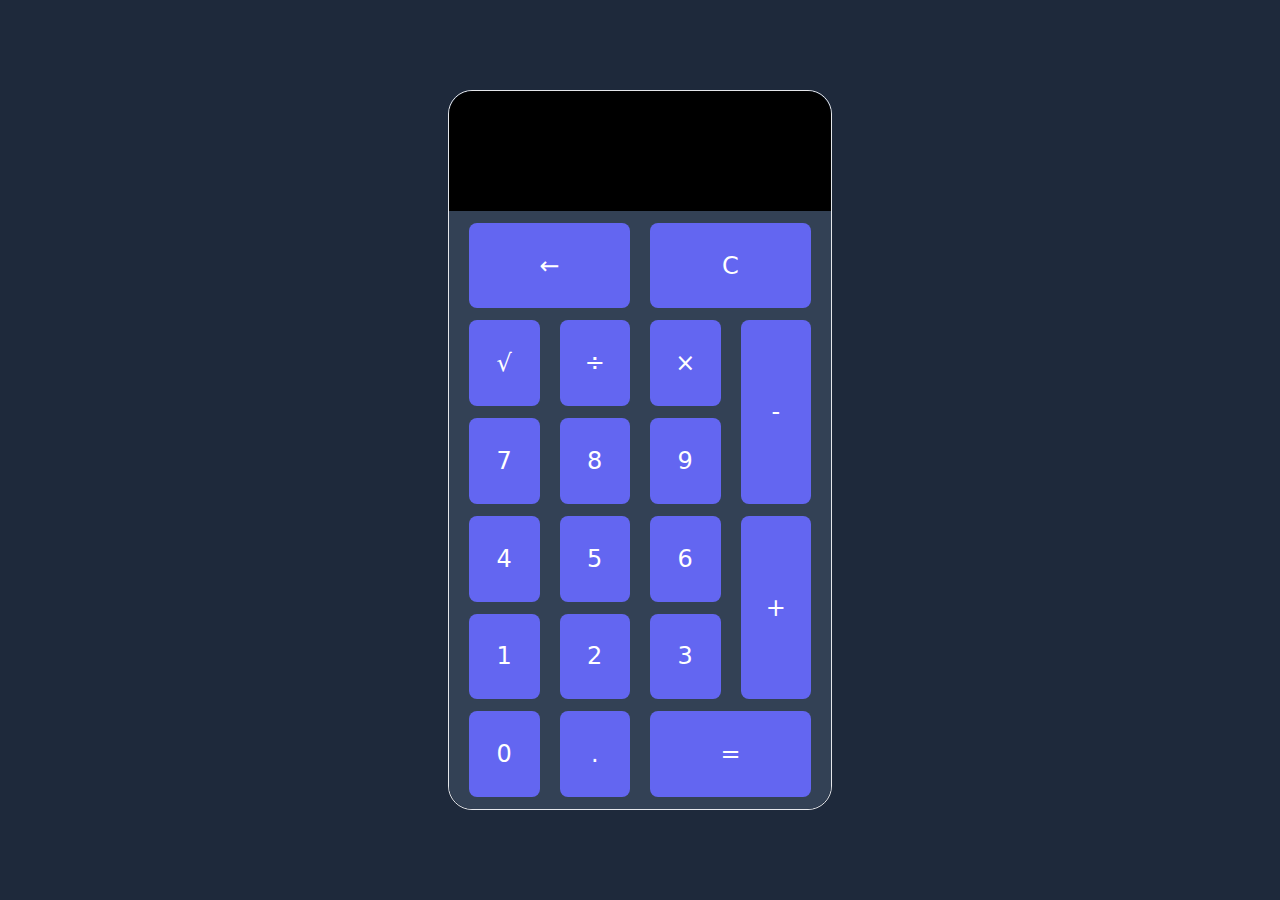
<file: index.html>
<!DOCTYPE html>
<html lang="en">
<head>
    <meta charset="UTF-8">
    <meta name="viewport" content="width=device-width, initial-scale=1.0">
    <title>Calculator</title>
    <link rel="stylesheet" href="./style.css">
</head>
<body>

    <div class="h-screen flex justify-center items-center bg-slate-800">
        <div class="w-80 h-[66vh] md:w-96 md:h-[80vh] border rounded-3xl">
            <!-- calculator head -->
            <div class="w-full h-1/6 bg-black flex items-center justify-end rounded-t-3xl">
                <span id="result" class="text-white text-5xl px-3 overflow-hidden"></span>
            </div>
            <!-- calculator body  -->
            <div class="bg-slate-700 h-5/6 rounded-b-3xl">
                <div class="grid grid-rows-6 grid-cols-4 h-full gap-x-5 gap-y-3 px-5 py-3 text-center text-white font-medium text-2xl">
                    <div id="back" class="col-span-2 bg-indigo-500 rounded-lg flex items-center justify-center hover:bg-indigo-600 cursor-pointer ">&larr;</div>
                    <div id="clear" class="col-span-2 bg-indigo-500 rounded-lg flex items-center justify-center hover:bg-indigo-600 cursor-pointer ">C</div>
                    <div id="sqrt" class="bg-indigo-500 rounded-lg flex items-center justify-center hover:bg-indigo-600 cursor-pointer ">&Sqrt;</div>
                    <div id="divide" class="bg-indigo-500 rounded-lg flex items-center justify-center hover:bg-indigo-600 cursor-pointer ">&divide;</div>
                    <div id="multiply" class="bg-indigo-500 rounded-lg flex items-center justify-center hover:bg-indigo-600 cursor-pointer ">&times;</div>
                    <div id="boxes" class="row-span-2 bg-indigo-500 rounded-lg flex items-center justify-center hover:bg-indigo-600 cursor-pointer ">-</div>
                    <div id="boxes" class="bg-indigo-500 rounded-lg flex items-center justify-center hover:bg-indigo-600 cursor-pointer ">7</div>
                    <div id="boxes" class="bg-indigo-500 rounded-lg flex items-center justify-center hover:bg-indigo-600 cursor-pointer ">8</div>
                    <div id="boxes" class="bg-indigo-500 rounded-lg flex items-center justify-center hover:bg-indigo-600 cursor-pointer ">9</div>
                    <div id="boxes" class="bg-indigo-500 rounded-lg flex items-center justify-center hover:bg-indigo-600 cursor-pointer ">4</div>
                    <div id="boxes" class="bg-indigo-500 rounded-lg flex items-center justify-center hover:bg-indigo-600 cursor-pointer ">5</div>
                    <div id="boxes" class="bg-indigo-500 rounded-lg flex items-center justify-center hover:bg-indigo-600 cursor-pointer ">6</div>
                    <div id="boxes" class="row-span-2 bg-indigo-500 rounded-lg flex items-center justify-center hover:bg-indigo-600 cursor-pointer ">+</div>
                    <div id="boxes" class="bg-indigo-500 rounded-lg flex items-center justify-center hover:bg-indigo-600 cursor-pointer ">1</div>
                    <div id="boxes" class="bg-indigo-500 rounded-lg flex items-center justify-center hover:bg-indigo-600 cursor-pointer ">2</div>
                    <div id="boxes" class="bg-indigo-500 rounded-lg flex items-center justify-center hover:bg-indigo-600 cursor-pointer ">3</div>
                    <div id="boxes" class="bg-indigo-500 rounded-lg flex items-center justify-center hover:bg-indigo-600 cursor-pointer ">0</div>
                    <div id="boxes" class="bg-indigo-500 rounded-lg flex items-center justify-center hover:bg-indigo-600 cursor-pointer ">.</div>
                    <div id="equal" class="col-span-2 bg-indigo-500 rounded-lg flex items-center justify-center hover:bg-indigo-600 cursor-pointer ">=</div>
                </div>
            </div>
        </div>
    </div>

<script src="./script.js"></script>
</body>
</html>
</file>
<file: style.css>
*, ::before, ::after {
  --tw-border-spacing-x: 0;
  --tw-border-spacing-y: 0;
  --tw-translate-x: 0;
  --tw-translate-y: 0;
  --tw-rotate: 0;
  --tw-skew-x: 0;
  --tw-skew-y: 0;
  --tw-scale-x: 1;
  --tw-scale-y: 1;
  --tw-pan-x:  ;
  --tw-pan-y:  ;
  --tw-pinch-zoom:  ;
  --tw-scroll-snap-strictness: proximity;
  --tw-gradient-from-position:  ;
  --tw-gradient-via-position:  ;
  --tw-gradient-to-position:  ;
  --tw-ordinal:  ;
  --tw-slashed-zero:  ;
  --tw-numeric-figure:  ;
  --tw-numeric-spacing:  ;
  --tw-numeric-fraction:  ;
  --tw-ring-inset:  ;
  --tw-ring-offset-width: 0px;
  --tw-ring-offset-color: #fff;
  --tw-ring-color: rgb(59 130 246 / 0.5);
  --tw-ring-offset-shadow: 0 0 #0000;
  --tw-ring-shadow: 0 0 #0000;
  --tw-shadow: 0 0 #0000;
  --tw-shadow-colored: 0 0 #0000;
  --tw-blur:  ;
  --tw-brightness:  ;
  --tw-contrast:  ;
  --tw-grayscale:  ;
  --tw-hue-rotate:  ;
  --tw-invert:  ;
  --tw-saturate:  ;
  --tw-sepia:  ;
  --tw-drop-shadow:  ;
  --tw-backdrop-blur:  ;
  --tw-backdrop-brightness:  ;
  --tw-backdrop-contrast:  ;
  --tw-backdrop-grayscale:  ;
  --tw-backdrop-hue-rotate:  ;
  --tw-backdrop-invert:  ;
  --tw-backdrop-opacity:  ;
  --tw-backdrop-saturate:  ;
  --tw-backdrop-sepia:  ;
  --tw-contain-size:  ;
  --tw-contain-layout:  ;
  --tw-contain-paint:  ;
  --tw-contain-style:  ;
}

::backdrop {
  --tw-border-spacing-x: 0;
  --tw-border-spacing-y: 0;
  --tw-translate-x: 0;
  --tw-translate-y: 0;
  --tw-rotate: 0;
  --tw-skew-x: 0;
  --tw-skew-y: 0;
  --tw-scale-x: 1;
  --tw-scale-y: 1;
  --tw-pan-x:  ;
  --tw-pan-y:  ;
  --tw-pinch-zoom:  ;
  --tw-scroll-snap-strictness: proximity;
  --tw-gradient-from-position:  ;
  --tw-gradient-via-position:  ;
  --tw-gradient-to-position:  ;
  --tw-ordinal:  ;
  --tw-slashed-zero:  ;
  --tw-numeric-figure:  ;
  --tw-numeric-spacing:  ;
  --tw-numeric-fraction:  ;
  --tw-ring-inset:  ;
  --tw-ring-offset-width: 0px;
  --tw-ring-offset-color: #fff;
  --tw-ring-color: rgb(59 130 246 / 0.5);
  --tw-ring-offset-shadow: 0 0 #0000;
  --tw-ring-shadow: 0 0 #0000;
  --tw-shadow: 0 0 #0000;
  --tw-shadow-colored: 0 0 #0000;
  --tw-blur:  ;
  --tw-brightness:  ;
  --tw-contrast:  ;
  --tw-grayscale:  ;
  --tw-hue-rotate:  ;
  --tw-invert:  ;
  --tw-saturate:  ;
  --tw-sepia:  ;
  --tw-drop-shadow:  ;
  --tw-backdrop-blur:  ;
  --tw-backdrop-brightness:  ;
  --tw-backdrop-contrast:  ;
  --tw-backdrop-grayscale:  ;
  --tw-backdrop-hue-rotate:  ;
  --tw-backdrop-invert:  ;
  --tw-backdrop-opacity:  ;
  --tw-backdrop-saturate:  ;
  --tw-backdrop-sepia:  ;
  --tw-contain-size:  ;
  --tw-contain-layout:  ;
  --tw-contain-paint:  ;
  --tw-contain-style:  ;
}

/*
! tailwindcss v3.4.17 | MIT License | https://tailwindcss.com
*/

/*
1. Prevent padding and border from affecting element width. (https://github.com/mozdevs/cssremedy/issues/4)
2. Allow adding a border to an element by just adding a border-width. (https://github.com/tailwindcss/tailwindcss/pull/116)
*/

*,
::before,
::after {
  box-sizing: border-box;
  /* 1 */
  border-width: 0;
  /* 2 */
  border-style: solid;
  /* 2 */
  border-color: #e5e7eb;
  /* 2 */
}

::before,
::after {
  --tw-content: '';
}

/*
1. Use a consistent sensible line-height in all browsers.
2. Prevent adjustments of font size after orientation changes in iOS.
3. Use a more readable tab size.
4. Use the user's configured `sans` font-family by default.
5. Use the user's configured `sans` font-feature-settings by default.
6. Use the user's configured `sans` font-variation-settings by default.
7. Disable tap highlights on iOS
*/

html,
:host {
  line-height: 1.5;
  /* 1 */
  -webkit-text-size-adjust: 100%;
  /* 2 */
  -moz-tab-size: 4;
  /* 3 */
  -o-tab-size: 4;
     tab-size: 4;
  /* 3 */
  font-family: ui-sans-serif, system-ui, sans-serif, "Apple Color Emoji", "Segoe UI Emoji", "Segoe UI Symbol", "Noto Color Emoji";
  /* 4 */
  font-feature-settings: normal;
  /* 5 */
  font-variation-settings: normal;
  /* 6 */
  -webkit-tap-highlight-color: transparent;
  /* 7 */
}

/*
1. Remove the margin in all browsers.
2. Inherit line-height from `html` so users can set them as a class directly on the `html` element.
*/

body {
  margin: 0;
  /* 1 */
  line-height: inherit;
  /* 2 */
}

/*
1. Add the correct height in Firefox.
2. Correct the inheritance of border color in Firefox. (https://bugzilla.mozilla.org/show_bug.cgi?id=190655)
3. Ensure horizontal rules are visible by default.
*/

hr {
  height: 0;
  /* 1 */
  color: inherit;
  /* 2 */
  border-top-width: 1px;
  /* 3 */
}

/*
Add the correct text decoration in Chrome, Edge, and Safari.
*/

abbr:where([title]) {
  -webkit-text-decoration: underline dotted;
          text-decoration: underline dotted;
}

/*
Remove the default font size and weight for headings.
*/

h1,
h2,
h3,
h4,
h5,
h6 {
  font-size: inherit;
  font-weight: inherit;
}

/*
Reset links to optimize for opt-in styling instead of opt-out.
*/

a {
  color: inherit;
  text-decoration: inherit;
}

/*
Add the correct font weight in Edge and Safari.
*/

b,
strong {
  font-weight: bolder;
}

/*
1. Use the user's configured `mono` font-family by default.
2. Use the user's configured `mono` font-feature-settings by default.
3. Use the user's configured `mono` font-variation-settings by default.
4. Correct the odd `em` font sizing in all browsers.
*/

code,
kbd,
samp,
pre {
  font-family: ui-monospace, SFMono-Regular, Menlo, Monaco, Consolas, "Liberation Mono", "Courier New", monospace;
  /* 1 */
  font-feature-settings: normal;
  /* 2 */
  font-variation-settings: normal;
  /* 3 */
  font-size: 1em;
  /* 4 */
}

/*
Add the correct font size in all browsers.
*/

small {
  font-size: 80%;
}

/*
Prevent `sub` and `sup` elements from affecting the line height in all browsers.
*/

sub,
sup {
  font-size: 75%;
  line-height: 0;
  position: relative;
  vertical-align: baseline;
}

sub {
  bottom: -0.25em;
}

sup {
  top: -0.5em;
}

/*
1. Remove text indentation from table contents in Chrome and Safari. (https://bugs.chromium.org/p/chromium/issues/detail?id=999088, https://bugs.webkit.org/show_bug.cgi?id=201297)
2. Correct table border color inheritance in all Chrome and Safari. (https://bugs.chromium.org/p/chromium/issues/detail?id=935729, https://bugs.webkit.org/show_bug.cgi?id=195016)
3. Remove gaps between table borders by default.
*/

table {
  text-indent: 0;
  /* 1 */
  border-color: inherit;
  /* 2 */
  border-collapse: collapse;
  /* 3 */
}

/*
1. Change the font styles in all browsers.
2. Remove the margin in Firefox and Safari.
3. Remove default padding in all browsers.
*/

button,
input,
optgroup,
select,
textarea {
  font-family: inherit;
  /* 1 */
  font-feature-settings: inherit;
  /* 1 */
  font-variation-settings: inherit;
  /* 1 */
  font-size: 100%;
  /* 1 */
  font-weight: inherit;
  /* 1 */
  line-height: inherit;
  /* 1 */
  letter-spacing: inherit;
  /* 1 */
  color: inherit;
  /* 1 */
  margin: 0;
  /* 2 */
  padding: 0;
  /* 3 */
}

/*
Remove the inheritance of text transform in Edge and Firefox.
*/

button,
select {
  text-transform: none;
}

/*
1. Correct the inability to style clickable types in iOS and Safari.
2. Remove default button styles.
*/

button,
input:where([type='button']),
input:where([type='reset']),
input:where([type='submit']) {
  -webkit-appearance: button;
  /* 1 */
  background-color: transparent;
  /* 2 */
  background-image: none;
  /* 2 */
}

/*
Use the modern Firefox focus style for all focusable elements.
*/

:-moz-focusring {
  outline: auto;
}

/*
Remove the additional `:invalid` styles in Firefox. (https://github.com/mozilla/gecko-dev/blob/2f9eacd9d3d995c937b4251a5557d95d494c9be1/layout/style/res/forms.css#L728-L737)
*/

:-moz-ui-invalid {
  box-shadow: none;
}

/*
Add the correct vertical alignment in Chrome and Firefox.
*/

progress {
  vertical-align: baseline;
}

/*
Correct the cursor style of increment and decrement buttons in Safari.
*/

::-webkit-inner-spin-button,
::-webkit-outer-spin-button {
  height: auto;
}

/*
1. Correct the odd appearance in Chrome and Safari.
2. Correct the outline style in Safari.
*/

[type='search'] {
  -webkit-appearance: textfield;
  /* 1 */
  outline-offset: -2px;
  /* 2 */
}

/*
Remove the inner padding in Chrome and Safari on macOS.
*/

::-webkit-search-decoration {
  -webkit-appearance: none;
}

/*
1. Correct the inability to style clickable types in iOS and Safari.
2. Change font properties to `inherit` in Safari.
*/

::-webkit-file-upload-button {
  -webkit-appearance: button;
  /* 1 */
  font: inherit;
  /* 2 */
}

/*
Add the correct display in Chrome and Safari.
*/

summary {
  display: list-item;
}

/*
Removes the default spacing and border for appropriate elements.
*/

blockquote,
dl,
dd,
h1,
h2,
h3,
h4,
h5,
h6,
hr,
figure,
p,
pre {
  margin: 0;
}

fieldset {
  margin: 0;
  padding: 0;
}

legend {
  padding: 0;
}

ol,
ul,
menu {
  list-style: none;
  margin: 0;
  padding: 0;
}

/*
Reset default styling for dialogs.
*/

dialog {
  padding: 0;
}

/*
Prevent resizing textareas horizontally by default.
*/

textarea {
  resize: vertical;
}

/*
1. Reset the default placeholder opacity in Firefox. (https://github.com/tailwindlabs/tailwindcss/issues/3300)
2. Set the default placeholder color to the user's configured gray 400 color.
*/

input::-moz-placeholder, textarea::-moz-placeholder {
  opacity: 1;
  /* 1 */
  color: #9ca3af;
  /* 2 */
}

input::placeholder,
textarea::placeholder {
  opacity: 1;
  /* 1 */
  color: #9ca3af;
  /* 2 */
}

/*
Set the default cursor for buttons.
*/

button,
[role="button"] {
  cursor: pointer;
}

/*
Make sure disabled buttons don't get the pointer cursor.
*/

:disabled {
  cursor: default;
}

/*
1. Make replaced elements `display: block` by default. (https://github.com/mozdevs/cssremedy/issues/14)
2. Add `vertical-align: middle` to align replaced elements more sensibly by default. (https://github.com/jensimmons/cssremedy/issues/14#issuecomment-634934210)
   This can trigger a poorly considered lint error in some tools but is included by design.
*/

img,
svg,
video,
canvas,
audio,
iframe,
embed,
object {
  display: block;
  /* 1 */
  vertical-align: middle;
  /* 2 */
}

/*
Constrain images and videos to the parent width and preserve their intrinsic aspect ratio. (https://github.com/mozdevs/cssremedy/issues/14)
*/

img,
video {
  max-width: 100%;
  height: auto;
}

/* Make elements with the HTML hidden attribute stay hidden by default */

[hidden]:where(:not([hidden="until-found"])) {
  display: none;
}

.container {
  width: 100%;
}

@media (min-width: 640px) {
  .container {
    max-width: 640px;
  }
}

@media (min-width: 768px) {
  .container {
    max-width: 768px;
  }
}

@media (min-width: 1024px) {
  .container {
    max-width: 1024px;
  }
}

@media (min-width: 1280px) {
  .container {
    max-width: 1280px;
  }
}

@media (min-width: 1536px) {
  .container {
    max-width: 1536px;
  }
}

.col-span-2 {
  grid-column: span 2 / span 2;
}

.row-span-2 {
  grid-row: span 2 / span 2;
}

.m-1 {
  margin: 0.25rem;
}

.m-2 {
  margin: 0.5rem;
}

.m-11 {
  margin: 2.75rem;
}

.m-5 {
  margin: 1.25rem;
}

.my-auto {
  margin-top: auto;
  margin-bottom: auto;
}

.mx-5 {
  margin-left: 1.25rem;
  margin-right: 1.25rem;
}

.my-3 {
  margin-top: 0.75rem;
  margin-bottom: 0.75rem;
}

.mx-3 {
  margin-left: 0.75rem;
  margin-right: 0.75rem;
}

.my-1 {
  margin-top: 0.25rem;
  margin-bottom: 0.25rem;
}

.flex {
  display: flex;
}

.grid {
  display: grid;
}

.h-full {
  height: 100%;
}

.h-48 {
  height: 12rem;
}

.h-96 {
  height: 24rem;
}

.h-screen {
  height: 100vh;
}

.h-\[32rem\] {
  height: 32rem;
}

.h-\[50rem\] {
  height: 50rem;
}

.h-svh {
  height: 100svh;
}

.h-\[70vh\] {
  height: 70vh;
}

.h-\[80vh\] {
  height: 80vh;
}

.h-5 {
  height: 1.25rem;
}

.h-20 {
  height: 5rem;
}

.h-auto {
  height: auto;
}

.h-1\/5 {
  height: 20%;
}

.h-2\/5 {
  height: 40%;
}

.h-1\/4 {
  height: 25%;
}

.h-1\/6 {
  height: 16.666667%;
}

.h-5\/6 {
  height: 83.333333%;
}

.h-\[66vh\] {
  height: 66vh;
}

.w-96 {
  width: 24rem;
}

.w-4\/6 {
  width: 66.666667%;
}

.w-full {
  width: 100%;
}

.w-80 {
  width: 20rem;
}

.min-w-96 {
  min-width: 24rem;
}

.min-w-\[35rem\] {
  min-width: 35rem;
}

.max-w-96 {
  max-width: 24rem;
}

.max-w-\[35rem\] {
  max-width: 35rem;
}

.cursor-pointer {
  cursor: pointer;
}

.grid-cols-5 {
  grid-template-columns: repeat(5, minmax(0, 1fr));
}

.grid-cols-4 {
  grid-template-columns: repeat(4, minmax(0, 1fr));
}

.grid-rows-4 {
  grid-template-rows: repeat(4, minmax(0, 1fr));
}

.grid-rows-5 {
  grid-template-rows: repeat(5, minmax(0, 1fr));
}

.grid-rows-6 {
  grid-template-rows: repeat(6, minmax(0, 1fr));
}

.place-content-center {
  place-content: center;
}

.place-items-center {
  place-items: center;
}

.content-center {
  align-content: center;
}

.items-center {
  align-items: center;
}

.justify-end {
  justify-content: flex-end;
}

.justify-center {
  justify-content: center;
}

.justify-items-center {
  justify-items: center;
}

.gap-x-5 {
  -moz-column-gap: 1.25rem;
       column-gap: 1.25rem;
}

.gap-y-3 {
  row-gap: 0.75rem;
}

.place-self-center {
  place-self: center;
}

.self-center {
  align-self: center;
}

.overflow-hidden {
  overflow: hidden;
}

.rounded-lg {
  border-radius: 0.5rem;
}

.rounded-3xl {
  border-radius: 1.5rem;
}

.rounded-t-3xl {
  border-top-left-radius: 1.5rem;
  border-top-right-radius: 1.5rem;
}

.rounded-b-3xl {
  border-bottom-right-radius: 1.5rem;
  border-bottom-left-radius: 1.5rem;
}

.border {
  border-width: 1px;
}

.bg-slate-900 {
  --tw-bg-opacity: 1;
  background-color: rgb(15 23 42 / var(--tw-bg-opacity, 1));
}

.bg-slate-800 {
  --tw-bg-opacity: 1;
  background-color: rgb(30 41 59 / var(--tw-bg-opacity, 1));
}

.bg-black {
  --tw-bg-opacity: 1;
  background-color: rgb(0 0 0 / var(--tw-bg-opacity, 1));
}

.bg-slate-700 {
  --tw-bg-opacity: 1;
  background-color: rgb(51 65 85 / var(--tw-bg-opacity, 1));
}

.bg-slate-600 {
  --tw-bg-opacity: 1;
  background-color: rgb(71 85 105 / var(--tw-bg-opacity, 1));
}

.bg-slate-500 {
  --tw-bg-opacity: 1;
  background-color: rgb(100 116 139 / var(--tw-bg-opacity, 1));
}

.bg-white {
  --tw-bg-opacity: 1;
  background-color: rgb(255 255 255 / var(--tw-bg-opacity, 1));
}

.bg-neutral-600 {
  --tw-bg-opacity: 1;
  background-color: rgb(82 82 82 / var(--tw-bg-opacity, 1));
}

.bg-indigo-500 {
  --tw-bg-opacity: 1;
  background-color: rgb(99 102 241 / var(--tw-bg-opacity, 1));
}

.px-3 {
  padding-left: 0.75rem;
  padding-right: 0.75rem;
}

.py-1 {
  padding-top: 0.25rem;
  padding-bottom: 0.25rem;
}

.py-2 {
  padding-top: 0.5rem;
  padding-bottom: 0.5rem;
}

.px-5 {
  padding-left: 1.25rem;
  padding-right: 1.25rem;
}

.py-3 {
  padding-top: 0.75rem;
  padding-bottom: 0.75rem;
}

.text-center {
  text-align: center;
}

.text-right {
  text-align: right;
}

.align-middle {
  vertical-align: middle;
}

.text-xl {
  font-size: 1.25rem;
  line-height: 1.75rem;
}

.text-2xl {
  font-size: 1.5rem;
  line-height: 2rem;
}

.text-3xl {
  font-size: 1.875rem;
  line-height: 2.25rem;
}

.text-4xl {
  font-size: 2.25rem;
  line-height: 2.5rem;
}

.text-6xl {
  font-size: 3.75rem;
  line-height: 1;
}

.text-5xl {
  font-size: 3rem;
  line-height: 1;
}

.font-bold {
  font-weight: 700;
}

.font-semibold {
  font-weight: 600;
}

.font-medium {
  font-weight: 500;
}

.text-white {
  --tw-text-opacity: 1;
  color: rgb(255 255 255 / var(--tw-text-opacity, 1));
}

.text-black {
  --tw-text-opacity: 1;
  color: rgb(0 0 0 / var(--tw-text-opacity, 1));
}

.text-gray-800 {
  --tw-text-opacity: 1;
  color: rgb(31 41 55 / var(--tw-text-opacity, 1));
}

.text-gray-600 {
  --tw-text-opacity: 1;
  color: rgb(75 85 99 / var(--tw-text-opacity, 1));
}

.text-gray-700 {
  --tw-text-opacity: 1;
  color: rgb(55 65 81 / var(--tw-text-opacity, 1));
}

@media (min-width: 640px) {
  .sm\:container {
    width: 100%;
  }

  @media (min-width: 640px) {
    .sm\:container {
      max-width: 640px;
    }
  }

  @media (min-width: 768px) {
    .sm\:container {
      max-width: 768px;
    }
  }

  @media (min-width: 1024px) {
    .sm\:container {
      max-width: 1024px;
    }
  }

  @media (min-width: 1280px) {
    .sm\:container {
      max-width: 1280px;
    }
  }

  @media (min-width: 1536px) {
    .sm\:container {
      max-width: 1536px;
    }
  }
}

@media (min-width: 768px) {
  .md\:container {
    width: 100%;
  }

  @media (min-width: 640px) {
    .md\:container {
      max-width: 640px;
    }
  }

  @media (min-width: 768px) {
    .md\:container {
      max-width: 768px;
    }
  }

  @media (min-width: 1024px) {
    .md\:container {
      max-width: 1024px;
    }
  }

  @media (min-width: 1280px) {
    .md\:container {
      max-width: 1280px;
    }
  }

  @media (min-width: 1536px) {
    .md\:container {
      max-width: 1536px;
    }
  }
}

@media (min-width: 1280px) {
  .xl\:container {
    width: 100%;
  }

  @media (min-width: 640px) {
    .xl\:container {
      max-width: 640px;
    }
  }

  @media (min-width: 768px) {
    .xl\:container {
      max-width: 768px;
    }
  }

  @media (min-width: 1024px) {
    .xl\:container {
      max-width: 1024px;
    }
  }

  @media (min-width: 1280px) {
    .xl\:container {
      max-width: 1280px;
    }
  }

  @media (min-width: 1536px) {
    .xl\:container {
      max-width: 1536px;
    }
  }
}

.hover\:bg-indigo-700:hover {
  --tw-bg-opacity: 1;
  background-color: rgb(67 56 202 / var(--tw-bg-opacity, 1));
}

.hover\:bg-black:hover {
  --tw-bg-opacity: 1;
  background-color: rgb(0 0 0 / var(--tw-bg-opacity, 1));
}

.hover\:bg-indigo-800:hover {
  --tw-bg-opacity: 1;
  background-color: rgb(55 48 163 / var(--tw-bg-opacity, 1));
}

.hover\:bg-indigo-950:hover {
  --tw-bg-opacity: 1;
  background-color: rgb(30 27 75 / var(--tw-bg-opacity, 1));
}

.hover\:bg-indigo-300:hover {
  --tw-bg-opacity: 1;
  background-color: rgb(165 180 252 / var(--tw-bg-opacity, 1));
}

.hover\:bg-indigo-200:hover {
  --tw-bg-opacity: 1;
  background-color: rgb(199 210 254 / var(--tw-bg-opacity, 1));
}

.hover\:bg-indigo-400:hover {
  --tw-bg-opacity: 1;
  background-color: rgb(129 140 248 / var(--tw-bg-opacity, 1));
}

.hover\:bg-indigo-600:hover {
  --tw-bg-opacity: 1;
  background-color: rgb(79 70 229 / var(--tw-bg-opacity, 1));
}

@media (min-width: 768px) {
  .md\:h-\[80vh\] {
    height: 80vh;
  }

  .md\:w-4\/6 {
    width: 66.666667%;
  }

  .md\:w-96 {
    width: 24rem;
  }
}

@media (prefers-color-scheme: dark) {
  .dark\:bg-slate-800 {
    --tw-bg-opacity: 1;
    background-color: rgb(30 41 59 / var(--tw-bg-opacity, 1));
  }
}
</file>
